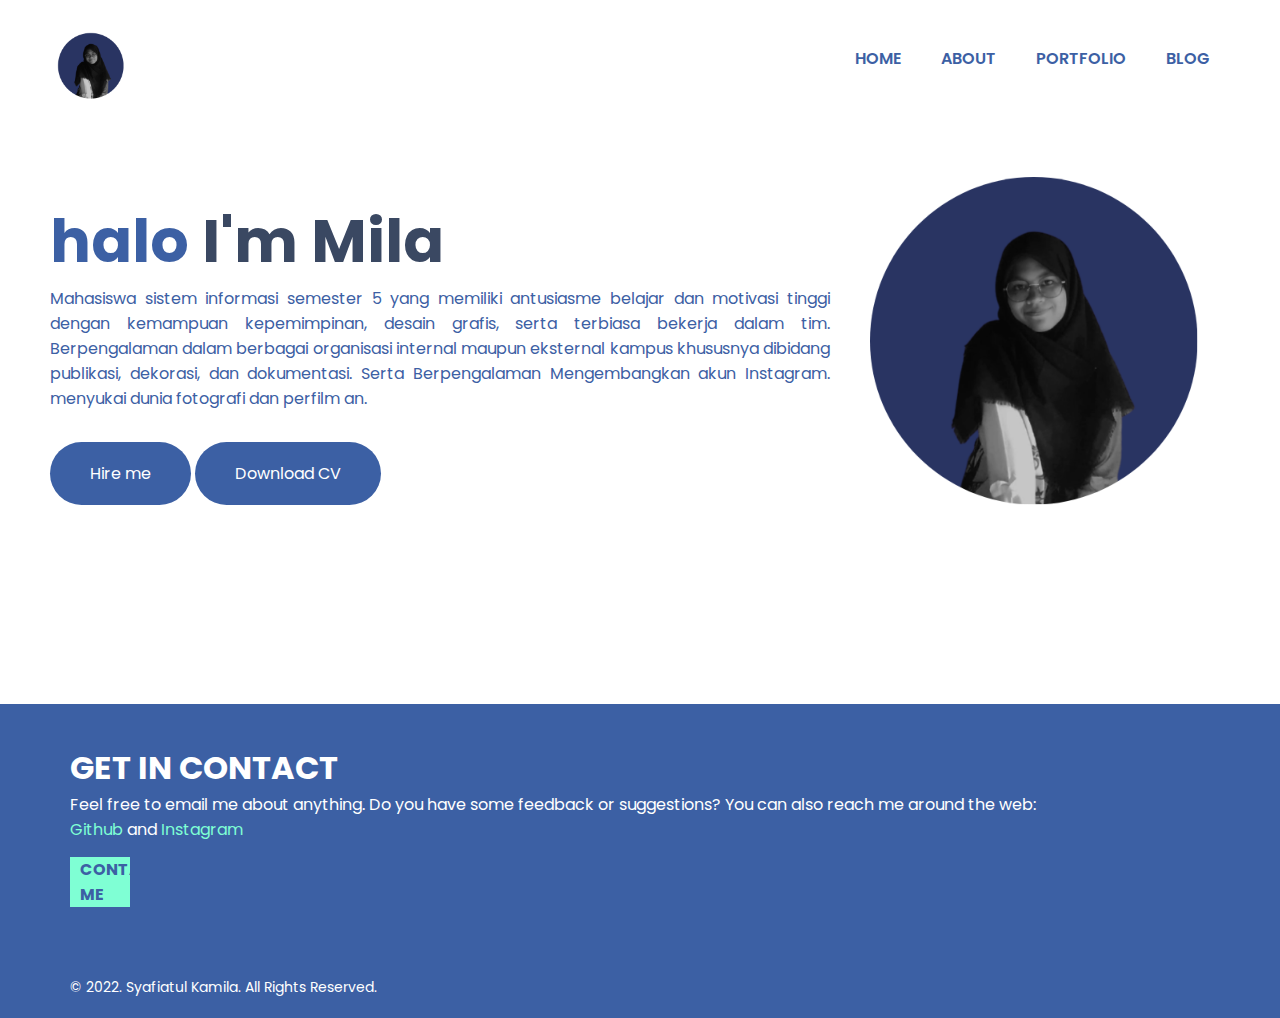
<file: index.html>
<!DOCTYPE html>
<html lang="en">
<head>
  <meta charset="UTF-8">
  <meta http-equiv="X-UA-Compatible" content="IE=edge">
  <meta name="viewport" content="width=device-width, initial-scale=1.0">
  <title>Personal Website</title>

  <link rel="stylesheet" href="style.css">
</head>
<body>

  <nav>
    <a href="" class="logo"><img src="me.png" alt="" width="80"/></a>

    <ul class="nav-menu">
      <li><a class="active" href="index.html">HOME</a></li>
      <li><a href="about.html">ABOUT</a></li>
      <li><a href="portfolio.html">PORTFOLIO</a></li>
      <li><a href="blog.html">BLOG</a></li>
    </ul>
  </nav>

  <section class="home">
    <!-- text -->
    <div class="home-text">
        <h1>halo<span> I'm Mila</span></h1>
        <p>Mahasiswa sistem informasi semester 5 yang memiliki antusiasme belajar dan motivasi tinggi dengan kemampuan kepemimpinan, desain grafis, serta terbiasa bekerja dalam tim. Berpengalaman dalam berbagai organisasi internal maupun eksternal kampus khususnya dibidang publikasi, dekorasi, dan dokumentasi. Serta Berpengalaman Mengembangkan akun Instagram.  menyukai dunia fotografi dan perfilm an.</p>
        <a href="mailto:20082010016@student.upnjatim.ac.id">Hire me</a>
        <a href="https://drive.google.com/file/d/1b3URwStn2u42oxdEjYbmRD5pte0oEbvr/view?usp=sharing">Download CV</a>
       
    </div>

    <!-- img -->
    <div class="home-img">
      <img src="me.png" alt="" width="400">
    </div>
  </section>

  <section class="contact">
    <div class="greeting">
      <h1>GET IN CONTACT</h1>
      <p>Feel free to email me about anything. Do you have some feedback or suggestions? You can also reach me around the web:</p>
      <p><a href="https://github.com/Milaken21">Github</a> and <a href="https://instagram.com/milaken21?igshid=YmMyMTA2M2Y=">Instagram</a></p>
    </div>
  
    <div id="halo">
      <a href="mailto:20082010016@student.upnjatim.ac.id">CONTACT ME</a>
    </div>
  
    <div id="copyright">
      <div class="copyright">
          &copy; 2022. Syafiatul Kamila. All Rights Reserved.
      </div>
  </section>
  
</div>
  
</body>
</html>
</file>
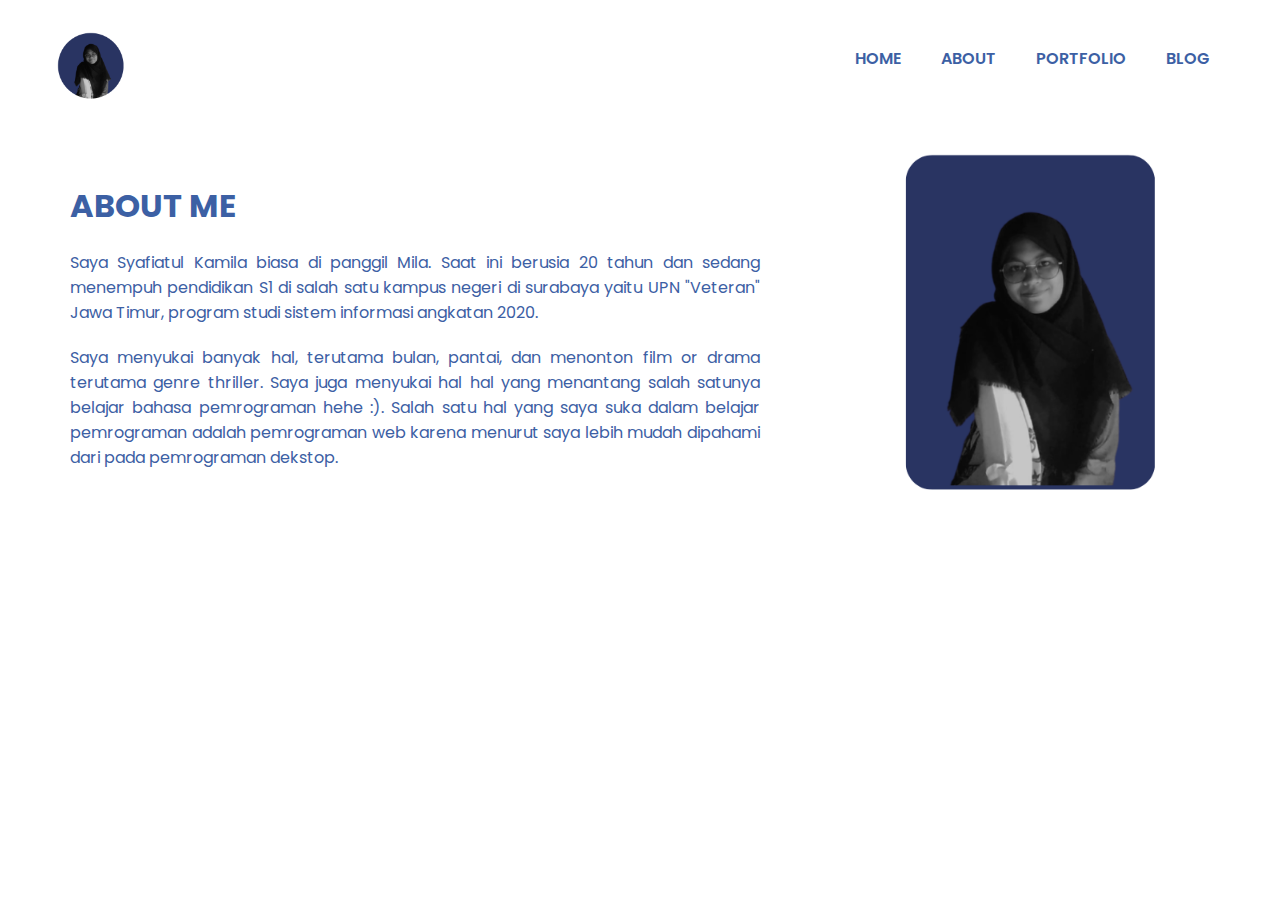
<file: about.html>
<!DOCTYPE html>
<html lang="en">
  <head>
    <meta charset="UTF-8" />
    <meta http-equiv="X-UA-Compatible" content="IE=edge" />
    <meta name="viewport" content="width=device-width, initial-scale=1.0" />
    <title>Document</title>

    <link rel="stylesheet" href="style.css" />
  </head>
  <body>
    <nav>
      <a href="index.html" class="logo"><img src="me.png" alt="" width="80"></a>

      <ul class="nav-menu">
        <li><a href="index.html">HOME</a></li>
        <li><a href="about.html">ABOUT</a></li>
        <li><a href="portfolio.html">PORTFOLIO</a></li>
        <li><a href="blog.html">BLOG</a></li>
      </ul>
    </nav>
    <nav>
      <div class="about-text">
        <h1>ABOUT ME</h1>
        <p>
          Saya Syafiatul Kamila biasa di panggil Mila. Saat ini berusia 20 tahun
          dan sedang menempuh pendidikan S1 di salah satu kampus negeri di
          surabaya yaitu UPN "Veteran" Jawa Timur, program studi sistem
          informasi angkatan 2020.
        </p>
        <p>
          Saya menyukai banyak hal, terutama bulan, pantai, dan menonton film or
          drama terutama genre thriller. Saya juga menyukai hal hal yang
          menantang salah satunya belajar bahasa pemrograman hehe :). Salah satu
          hal yang saya suka dalam belajar pemrograman adalah pemrograman web
          karena menurut saya lebih mudah dipahami dari pada pemrograman
          dekstop.
        </p>
      </div>

      <!-- img -->
      <div class="home-img">
        <img src="about.png" alt="" width="400" />
      </div>
    </nav>
  </body>
</html>
</file>
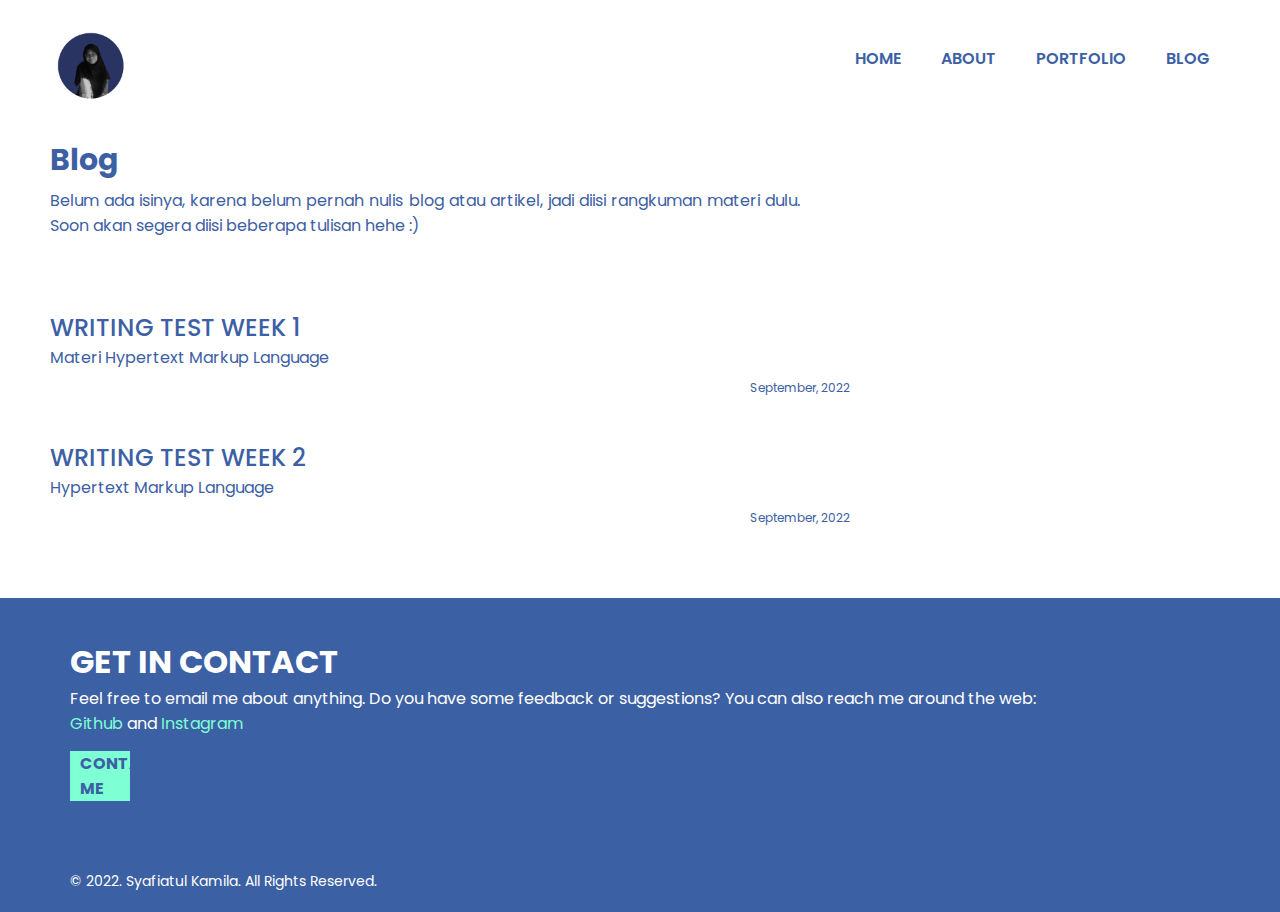
<file: blog.html>
<!DOCTYPE html>
<html lang="en">
    <meta charset="UTF-8">
    <meta http-equiv="X-UA-Compatible" content="IE=edge">
    <meta name="viewport" content="width=device-width, initial-scale=1.0">
    <title>Document</title>
    <link rel="stylesheet" href="style.css">
</head>
<body>
    <nav>
        <a href="index.html" class="logo"><img src="me.png" alt="" width="80"/></a>
    
        <ul class="nav-menu">
          <li><a href="index.html">HOME</a></li>
          <li><a href="about.html">ABOUT</a></li>
          <li><a href="portfolio.html">PORTFOLIO</a></li>
          <li><a href="blog.html">BLOG</a></li>
        </ul>
    </nav>

    <div class="deskripsi">
        <h3>Blog</h3>
        <p>Belum ada isinya, karena belum pernah nulis blog atau artikel, jadi diisi rangkuman materi dulu. Soon akan segera diisi beberapa tulisan hehe :)</p>
    </div>
    <div class="flex">
        <div class="title"><a href="blogHTML.html">WRITING TEST WEEK 1</a>
            <div class="ket">Materi Hypertext Markup Language</div>
            <div class="rilis">September, 2022</div>
        </div>

    <div class="title"><a href="blogHTML.html">WRITING TEST WEEK 2</a>
        <div class="ket">Hypertext Markup Language</div>
        <div class="rilis">September, 2022</div>
    </div>     
    </div>
    <section class="contact">
        <div class="greeting">
          <h1>GET IN CONTACT</h1>
          <p>Feel free to email me about anything. Do you have some feedback or suggestions? You can also reach me around the web:</p>
          <p><a href="https://github.com/Milaken21">Github</a> and <a href="https://instagram.com/milaken21?igshid=YmMyMTA2M2Y=">Instagram</a></p>
        </div>
      
        <div id="halo">
          <a href="mailto:20082010016@student.upnjatim.ac.id">CONTACT ME</a>
        </div>
      
        <div id="copyright">
          <div class="copyright">
              &copy; 2022. Syafiatul Kamila. All Rights Reserved.
          </div>
      </section>
</body>
</html>
</file>
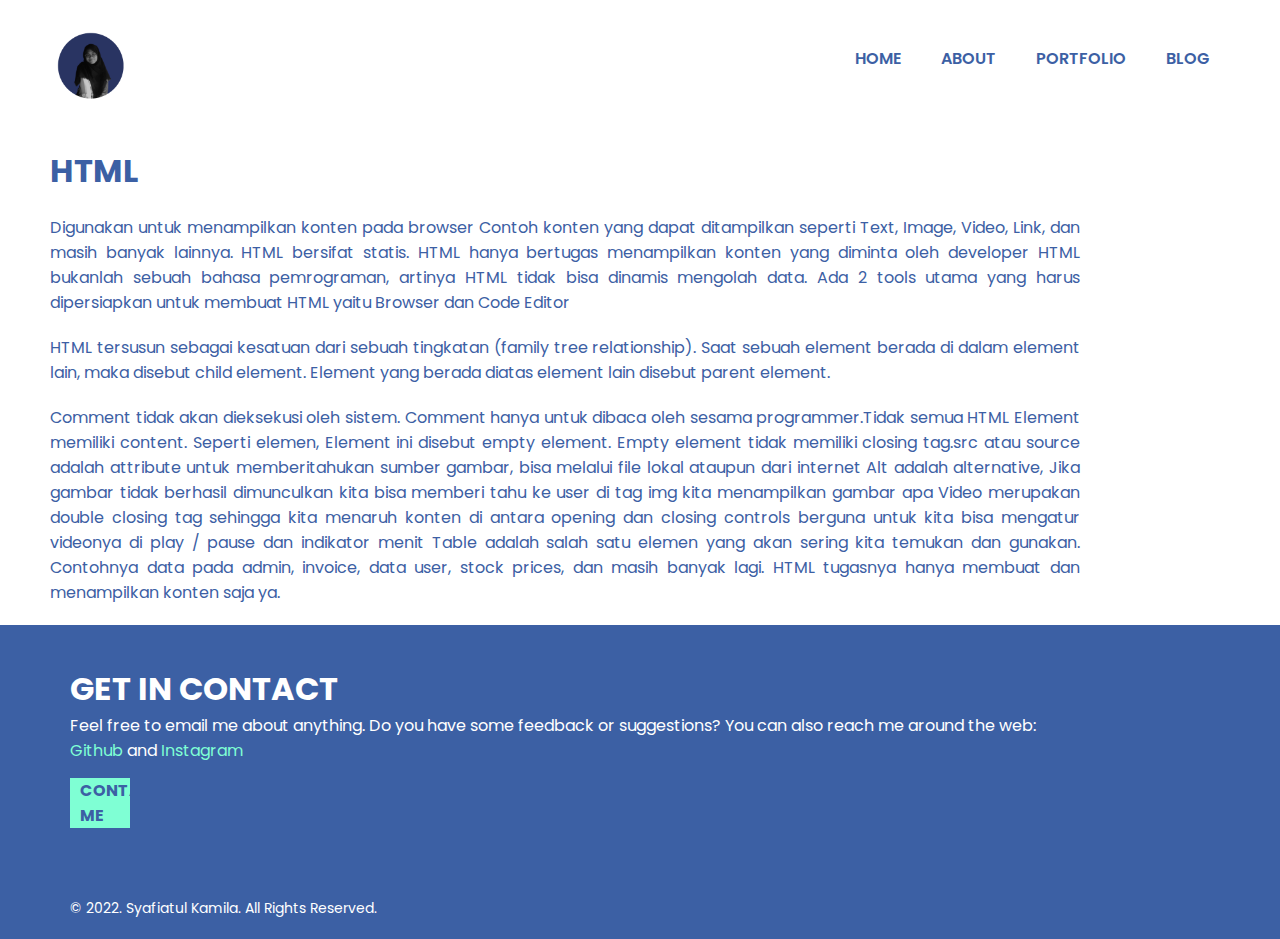
<file: blogHTML.html>
<!DOCTYPE html>
<html lang="en">
<head>
    <meta charset="UTF-8">
    <meta http-equiv="X-UA-Compatible" content="IE=edge">
    <meta name="viewport" content="width=device-width, initial-scale=1.0">
    <title>Document</title>
    <link rel="stylesheet" href="style.css">
</head>
<body>
    <nav>
        <a href="index.html" class="logo"><img src="me.png" alt="" width="80"/></a>
    
        <ul class="nav-menu">
          <li><a href="index.html">HOME</a></li>
          <li><a href="about.html">ABOUT</a></li>
          <li><a href="portfolio.html">PORTFOLIO</a></li>
          <li><a href="blog.html">BLOG</a></li>
        </ul>
    </nav>

    <div class="blogHTML">
        <h1>HTML</h1>
        <P> Digunakan untuk menampilkan konten pada browser Contoh konten yang dapat ditampilkan seperti Text, Image, Video, Link, dan masih banyak lainnya. HTML bersifat statis. HTML hanya bertugas menampilkan konten yang diminta oleh developer HTML bukanlah sebuah bahasa pemrograman, artinya HTML tidak bisa dinamis mengolah data. Ada 2 tools utama yang harus dipersiapkan untuk membuat HTML yaitu Browser dan Code Editor</P>
        <p> HTML tersusun sebagai kesatuan dari sebuah tingkatan (family tree relationship). Saat sebuah element berada di dalam element lain, maka disebut child element. Element yang berada diatas element lain disebut parent element.</p>
        <p>Comment tidak akan dieksekusi oleh sistem. Comment hanya untuk dibaca oleh sesama programmer.Tidak semua HTML Element memiliki content. Seperti elemen, Element ini disebut empty element. Empty element tidak memiliki closing tag.src atau source adalah attribute untuk memberitahukan sumber gambar, bisa melalui file lokal ataupun dari internet Alt adalah alternative, Jika gambar tidak berhasil dimunculkan kita bisa memberi tahu ke user di tag img kita menampilkan gambar apa Video merupakan double closing tag sehingga kita menaruh konten di antara opening dan closing controls berguna untuk kita bisa mengatur videonya di play / pause dan indikator menit Table adalah salah satu elemen yang akan sering kita temukan dan gunakan. Contohnya data pada admin, invoice, data user, stock prices, dan masih banyak lagi. HTML tugasnya hanya membuat dan menampilkan konten saja ya.</p>
    </div>

    
    <section class="contact">
        <div class="greeting">
          <h1>GET IN CONTACT</h1>
          <p>Feel free to email me about anything. Do you have some feedback or suggestions? You can also reach me around the web:</p>
          <p><a href="https://github.com/Milaken21">Github</a> and <a href="https://instagram.com/milaken21?igshid=YmMyMTA2M2Y=">Instagram</a></p>
        </div>
      
        <div id="halo">
          <a href="mailto:20082010016@student.upnjatim.ac.id">CONTACT ME</a>
        </div>
      
        <div id="copyright">
          <div class="copyright">
              &copy; 2022. Syafiatul Kamila. All Rights Reserved.
          </div>
      </section>
    
</body>
</html>
</file>
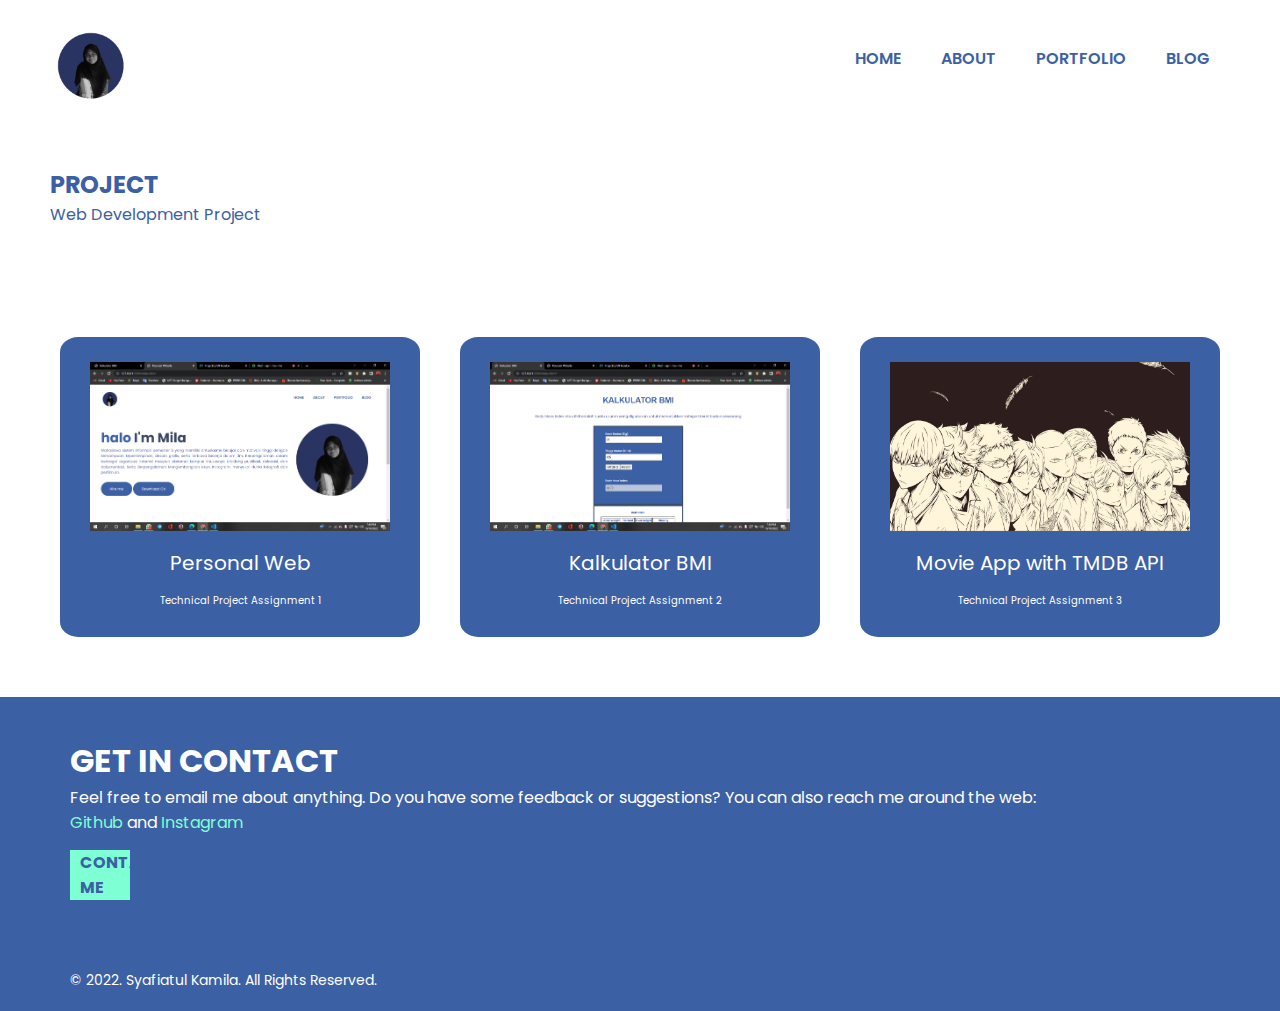
<file: portfolio.html>
<!DOCTYPE html>
<html lang="en">
<head>
    <meta charset="UTF-8">
    <meta http-equiv="X-UA-Compatible" content="IE=edge">
    <meta name="viewport" content="width=device-width, initial-scale=1.0">
    <title>Document</title>
    <link rel="stylesheet" href="style.css">
</head>
<body>
<nav>
    <a href="index.html" class="logo"><img src="me.png" alt="" width="80"/></a>

    <ul class="nav-menu">
      <li><a href="index.html">HOME</a></li>
      <li><a href="about.html">ABOUT</a></li>
      <li><a href="portfolio.html">PORTFOLIO</a></li>
      <li><a href="blog.html">BLOG</a></li>
    </ul>
</nav>

<div class="port">
  <h2>PROJECT</h2>
  <p>Web Development Project</p>
  </div>

<div class="flex-container">
  <div class="portfolio">
    <div class="foto"><a href=""><img src="WebPersonal.png" width="300"></a></div>
    <div class="judul"><a href="">Personal Web</a></div>
    <div class="keterangan">Technical Project Assignment 1</div>
  </div>

  <div class="portfolio">
    <div class="foto"><a href=""><img src="KalkulatorBMI.png" width="300"></a></div>
    <div class="judul"><a href="">Kalkulator BMI</a></div>
    <div class="keterangan">Technical Project Assignment 2</div>
    <div class="tools">kamila</div>
  </div>

  <div class="portfolio">
    <div class="foto"><a href=""><img src="HAHA.jpg" width="300"></a></div>
    <div class="judul"><a href="">Movie App with TMDB API</a></div>
    <div class="keterangan">Technical Project Assignment 3</div>
  </div>
</div>

<section class="contact">
  <div class="greeting">
    <h1>GET IN CONTACT</h1>
    <p>Feel free to email me about anything. Do you have some feedback or suggestions? You can also reach me around the web:</p>
    <p><a href="https://github.com/Milaken21">Github</a> and <a href="https://instagram.com/milaken21?igshid=YmMyMTA2M2Y=">Instagram</a></p>
  </div>

  <div id="halo">
    <a href="mailto:20082010016@student.upnjatim.ac.id">CONTACT ME</a>
  </div>

  <div id="copyright">
    <div class="copyright">
        &copy; 2022. Syafiatul Kamila. All Rights Reserved.
    </div>
</section>
      
</body>
</html>
</file>
<file: style.css>
@import url("https://fonts.googleapis.com/css2?family=Poppins:ital,wght@0,100;0,200;0,300;0,400;0,500;0,600;0,700;0,800;0,900;1,100;1,200;1,300;1,400;1,500;1,600;1,700;1,800&display=swap");

/* RESET STYLE */
* {
  margin: 0;
  padding: 0;
  text-decoration: none;
  list-style: none;
  font-family: "Poppins", sans-serif;
  color: rgb(60, 96, 164);
}

body {
  background-color: #fff;
}

/* NAVBAR */
nav {
  display: flex;
  justify-content: space-between;
  align-items: center;
  padding: 5px 50px;
  position: center;
}

.logo {
  width: 50px;
  margin-top: 20px;
}

ul {
  display: flex;
}

ul li {
  margin: 0 10px;
  font-weight: 600;
  font-size: 16px;
}

ul li a {
  padding: 8px 10px;
  border-radius: 35px;
}

ul li a:hover,
a.nav-menu {
  background-color: rgb(60, 96, 164);
  color: #fff;
  transition: 0.5s;
}

/* HOME */
.home {
  display: flex;
  align-items: center;
  justify-content: space-between;
  padding: 10px 50px;
  margin-top: 10px;
  margin-bottom: 150px;
}

.home-text h1 {
  font-size: 60px;
}
.home-text p {
  font-size: 16px;
  margin-bottom: 50px;
  text-align: justify;
}

.home-text span {
  color: rgb(58, 72, 98);
}

.home-text a {
  font-size: px;
  background-color: rgb(60, 96, 164);
  padding: 20px 40px;
  color: #fff;
  border-radius: 50px;
}

.home-text a:focus {
  color: aquamarine;
  text-decoration: underline;
}

/* CONTACT */
.contact {
  padding: 40px 70px 20px 70px;
  background-color: rgb(60, 96, 164);
}

.greeting {
  text-align: left;
  margin-bottom: 15px;
}

.greeting h1 {
  color: #fff;
}
.greeting p {
  color: #fff;
}

.greeting a {
  color: aquamarine;
}

#halo {
  background-color: aquamarine;
  color: rgb(58, 72, 98);
  padding: 0px 10px;
  font-weight: 700;
  border: none;
  margin-right: 1080px;
  margin-bottom: 70px;
}

/* ABOUT */
.about-text h1 {
  margin: 20px;
}
.about-text p {
  margin: 20px 70px 20px 20px;
  text-align: justify;
}
.about-text h2 {
  margin: 20px;
}

/* COPYRIGHT */
.copyright {
  width: 1100px;
  margin-right: 0px;
  position: relative;
  font-size: 14px;
  text-align: left;
  color: #fff;
}

/* PORTFOLIO */
.port {
  margin: 50px 50px;
  text-align: left;
}

.portfolio {
  text-align: center;
  background-color: rgb(60, 96, 164);
  border-radius: 5%;
}

.flex-container {
  display: flex;
  flex-wrap: wrap;
  padding: 50px 30px;
  margin: auto;
  padding: auto;
  justify-content: center;
}

.flex-container > div {
  width: 360px;
  height: 300px;
  margin: 10px 20px;
  font-size: 16px;
}

.judul a {
  padding: 8px 10px;
  border-radius: 35px;
  font-size: 20px;
  text-align: center;
  color: #fff;
}
.judul a:focus {
  color: aquamarine;
  text-decoration: underline;
}

.keterangan {
  text-align: center;
  font-size: 10px;
  margin-top: 15px;
  color: #fff;
}

.foto {
  margin: 25px 30px 10px;
  width: 200px;
}

/*BLOG*/
.deskripsi {
  margin: 20px 50px;
}

.deskripsi h3 {
  font-size: 30px;
}

.deskripsi p {
  margin: 5px 430px 30px 0px;
  text-align: justify;
}
.flex {
  display: flex;
  flex-direction: column;
  margin: 50px 30px;
}

.flex > div {
  width: 800px;
  height: 80px;
  text-align: left;
  line-height: 30px;
  font-size: 24px;
  padding: 25px 20px;
}

.title:hover {
  background-color: gainsboro;
}
.title a {
  font-weight: 500;
}
.title a:focus {
  color: aquamarine;
  text-decoration: underline;
}

.ket {
  color: rgb(60, 96, 164);
  font-size: 16px;
}

.rilis {
  font-size: 12px;
  text-align: right;
}

/* BLOG MATERI HTML */
.blogHTML {
  margin: 10px 200px 10px 50px;
}

.blogHTML h1 {
  font-size: 30;
  margin-bottom: 20px;
  margin-top: 30px;
}

.blogHTML p1 {
  font-size: 10px;
}

.blogHTML p {
  text-align: justify;
  margin-bottom: 20px;
}
</file>
